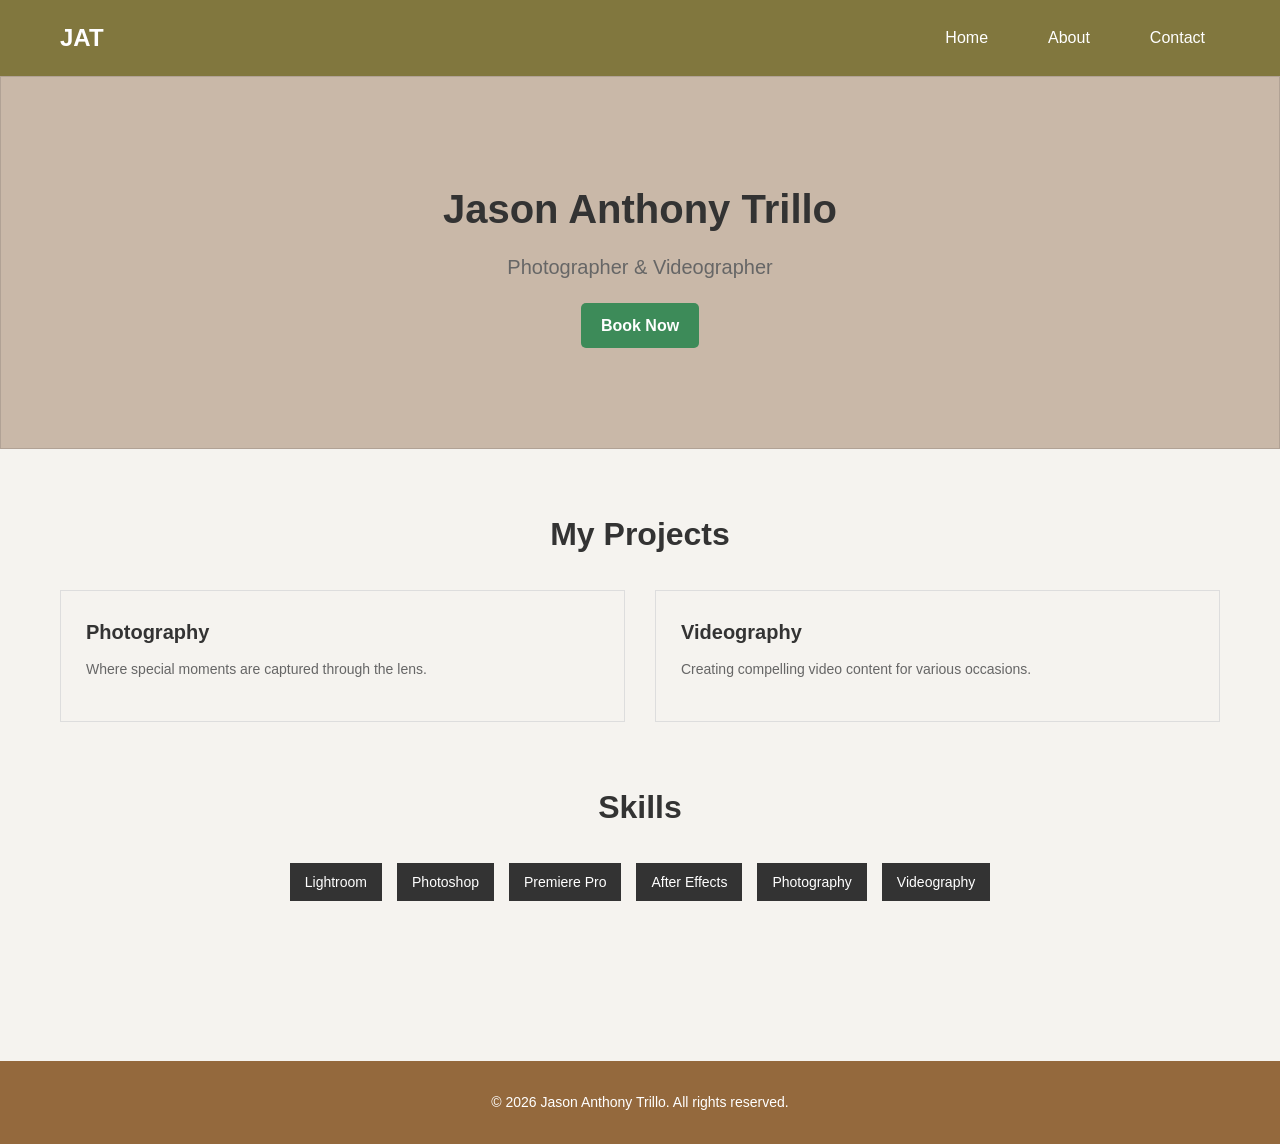
<file: index.html>
<!DOCTYPE html>
<html lang="en">
<head>
    <meta charset="UTF-8">
    <meta name="viewport" content="width=device-width, initial-scale=1.0">
    <title>Jason Anthony Trillo - Photograper</title>
    <link rel="stylesheet" href="styles.css">
</head>
<body>
    <nav class="navbar">
        <div class="nav-container">
            <a href="index.html" class="logo">JAT</a>
            <ul class="nav-menu">
                <li><a href="index.html">Home</a></li>
                <li><a href="about.html">About</a></li>
                <li><a href="contact.html">Contact</a></li>
            </ul>
        </div>
    </nav>

    <main>
        <!-- Hero Section -->
        <section class="hero">
            <div class="hero-content">
                <h1>Jason Anthony Trillo</h1>
                <p>Photographer & Videographer</p>
                <a href="#" class="btn book-now">Book Now</a>
            </div>
        </section>

        <!-- Projects Section -->
        <section class="projects">
            <h2>My Projects</h2>
            <div class="projects-grid">
                <div class="project-card">
                    <h3>Photography</h3>
                    <p>Where special moments are captured through the lens.</p>

                </div>
                <div class="project-card">
                    <h3>Videography</h3>
                    <p>Creating compelling video content for various occasions.</p>
                </div>
            </div>
        </section>

        <!-- Skills Section -->
        <section class="skills">
            <h2>Skills</h2>
            <div class="skills-list">
                <span class="skill-tag">Lightroom</span>
                <span class="skill-tag">Photoshop</span>
                <span class="skill-tag">Premiere Pro</span>
                <span class="skill-tag">After Effects</span>
                <span class="skill-tag">Photography</span>
                <span class="skill-tag">Videography</span>
            </div>
        </section>
    </main>

    <footer>
        <p>&copy; 2026 Jason Anthony Trillo. All rights reserved.</p>
    </footer>

    <script src="script.js"></script>
</body>
</html>
</file>
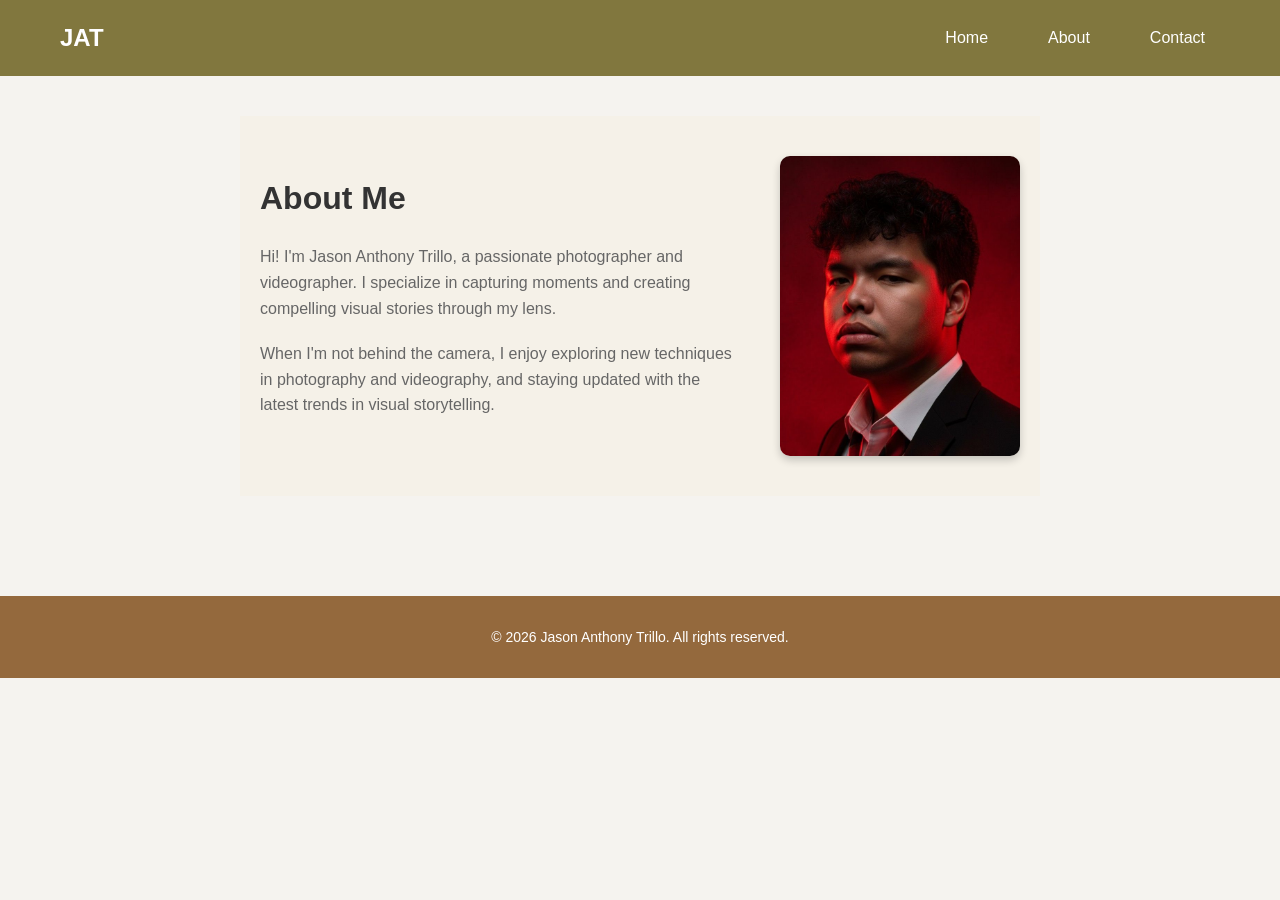
<file: about.html>
<!DOCTYPE html>
<html lang="en">
<head>
    <meta charset="UTF-8">
    <meta name="viewport" content="width=device-width, initial-scale=1.0">
    <title>About - Jason Anthony Trillo</title>
    <link rel="stylesheet" href="styles.css">
</head>
<body>
    <nav class="navbar">
        <div class="nav-container">
            <a href="index.html" class="logo">JAT</a>
            <ul class="nav-menu">
                <li><a href="index.html">Home</a></li>
                <li><a href="about.html">About</a></li>
                <li><a href="contact.html">Contact</a></li>
            </ul>
        </div>
    </nav>
    
    <main>
        <section class="page-section about-section">
            <div class="about-container">
                <div class="about-photo">
                    <img src="image/heroimage.jpg" alt="Jason Anthony Trillo">
                </div>
                <div class="about-text">
                    <h1>About Me</h1>
                    <p>Hi! I'm Jason Anthony Trillo, a passionate photographer and videographer. I specialize in capturing moments and creating compelling visual stories through my lens.</p>
                    <p>When I'm not behind the camera, I enjoy exploring new techniques in photography and videography, and staying updated with the latest trends in visual storytelling.</p>
                </div>
            </div>
        </section>
    </main>
    
    <footer>
        <p>&copy; 2026 Jason Anthony Trillo. All rights reserved.</p>
    </footer>

    <script src="script.js"></script>
</body>
</html>
</file>
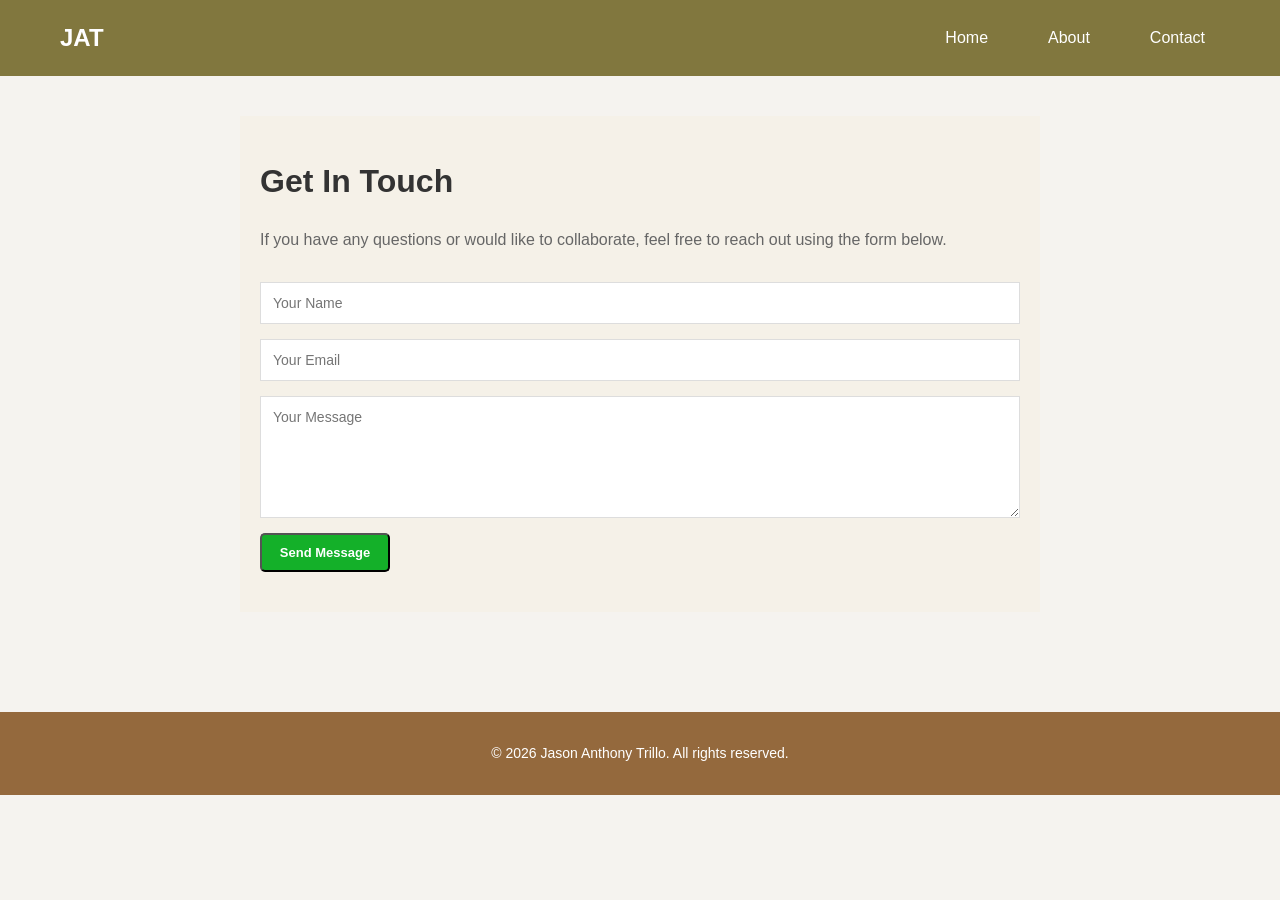
<file: contact.html>
<!DOCTYPE html>
<html lang="en">
<head>
    <meta charset="UTF-8">
    <meta name="viewport" content="width=device-width, initial-scale=1.0">
    <title>Contact - Jason Anthony Trillo</title>
    <link rel="stylesheet" href="styles.css">
</head>
<body>
    <nav class="navbar">
        <div class="nav-container">
            <a href="index.html" class="logo">JAT</a>
            <ul class="nav-menu">
                <li><a href="index.html">Home</a></li>
                <li><a href="about.html">About</a></li>
                <li><a href="contact.html">Contact</a></li>
            </ul>
        </div>
    </nav>
    
    <main>
        <section class="page-section">
            <h1>Get In Touch</h1>
            <p>If you have any questions or would like to collaborate, feel free to reach out using the form below.</p>
            
            <form class="contact-form">
                <input type="text" placeholder="Your Name" name="name" required>
                <input type="email" placeholder="Your Email" name="email" required>
                <textarea placeholder="Your Message" rows="6" name="message" required></textarea>
                <button type="button" class="btn">Send Message</button>
            </form>
        </section>
    </main>
    
    <footer>
        <p>&copy; 2026 Jason Anthony Trillo. All rights reserved.</p>
    </footer>

    <script src="script.js"></script>
</body>
</html>
</file>
<file: styles.css>
* {
    margin: 0;
    padding: 0;
    box-sizing: border-box;
}

body {
    font-family: Arial, sans-serif;
    line-height: 1.6;
    color: #333;
    background-color: #f5f3ef;
}

/* Navbar */

.navbar {
    background: #81773e;
    padding: 15px 0;
}

.nav-container {
    max-width: 1200px;
    margin: 0 auto;
    display: flex;
    justify-content: space-between;
    align-items: center;
    padding: 0 20px;
}

.logo {
    font-size: 24px;
    font-weight: bold;
    color: white;
    text-decoration: none;
}

.nav-menu {
    display: flex;
    list-style: none;
    gap: 30px;
}

.nav-menu a {
    display: block; 
    padding: 10px 15px; 
    color: white;
    text-decoration: none;
    font-weight: normal;
}


/* Main Content */
main {
    max-width: 1200px;
    margin: 0 auto;
    padding: 40px 20px;
}

/* Hero Section */
.hero {
    text-align: center;
    margin-bottom: 60px;
    margin-top: -40px;
    padding: 100px 30px;
    border: 1px solid #2c2c2c28;
    background-color: #c9b8a8 ;
    width: 100vw;
    margin-left: calc(-50vw + 50%);

}

.hero-content h1 {
    font-size: 40px;
    margin-bottom: 10px;
}

.hero-content p {
    font-size: 20px;
    color: #666;
}

.hero-content .book-now {
    display: inline-block;
    margin-top: 20px;
    padding: 10px 20px;
    background-color: #3d8b59;
    color: white;
    text-decoration: none;
    font-size: 16px;
    font-weight: bold;
    border-radius: 5px;
}

/* Projects Section */
.projects {
    margin-bottom: 60px;
}

.projects h2 {
    font-size: 32px;
    margin-bottom: 30px;
    text-align: center;
}

.projects-grid {
    display: grid;
    grid-template-columns: repeat(auto-fit, minmax(300px, 1fr));
    gap: 30px;
}

.project-card {
    padding: 25px;
    border: 1px solid #ddd;
}

.project-card h3 {
    font-size: 20px;
    margin-bottom: 10px;
}

.project-card p {
    color: #666;
    margin-bottom: 15px;
    font-size: 14px;
}

/* Skills Section */
.skills {
    margin-bottom: 60px;
    text-align: center;
}

.skills h2 {
    font-size: 32px;
    margin-bottom: 30px;
}

.skills-list {
    display: flex;
    flex-wrap: wrap;
    gap: 15px;
    justify-content: center;
}

.skill-tag {
    background: #333;
    color: white;
    padding: 8px 15px;
    font-size: 14px;
}

.btn {
    display: inline-block;
    padding: 10px 20px;
    background-color: #14b029;
    color: rgb(255, 255, 255);
    text-decoration: none;
    font-size: 16px;
    font-weight: bold;
    border-radius: 5px;
}

/* Footer */
footer {
    background: #94693d;
    color: white;
    text-align: center;
    padding: 30px;
    margin-top: 60px;
    font-size: 14px;
}

/* Page Sections */
.page-section {
    max-width: 800px;
    margin: 0 auto;
    padding: 40px 20px;
    background-color: #f5f1e8;
}

.page-section h1 {
    font-size: 32px;
    margin-bottom: 20px;
}

.page-section p {
    font-size: 16px;
    color: #666;
    margin-bottom: 20px;
}

/* Contact Form */
.contact-form {
    display: flex;
    flex-direction: column;
    gap: 15px;
    margin-top: 30px;
}

.contact-form input,
.contact-form textarea {
    padding: 12px;
    border: 1px solid #ddd;
    font-size: 14px;
    font-family: Arial, sans-serif;
}

.contact-form .btn {
    width: 130px; 
    padding: 10px 15px; 
    font-size: 13px; 
}

/* Responsive Design */
@media (max-width: 768px) {
    .nav-menu {
        gap: 15px;
    }

    .skills-list {
        gap: 10px;
    }
}

.about-section {
    display: flex;
    align-items: center;
    justify-content: center;
    gap: 20px;
    padding: 40px 20px;
}

.about-container {
    display: flex;
    align-items: center;
    gap: 20px;
    flex-direction: row-reverse; 
}

.about-photo {
    flex: 1;
    max-width: 300px;
    height: 300px;
    overflow: hidden;
    border-radius: 10px;
    box-shadow: 0 4px 8px rgba(0, 0, 0, 0.2);
    margin-left: 20px; 
    margin-right: 0;
    
}

.about-photo img {
    width: 100%;
    height: 100%;
    object-fit: cover;
}

.about-text {
    flex: 2;
    text-align: left;
}

#booking-announcement {
    position: fixed;
    top: 10px;
    left: 50%;
    transform: translateX(-50%);
    background: #4CAF50;
    color: #fff;
    padding: 10px 20px;
    border-radius: 5px;
    z-index: 9999;
}
</file>
